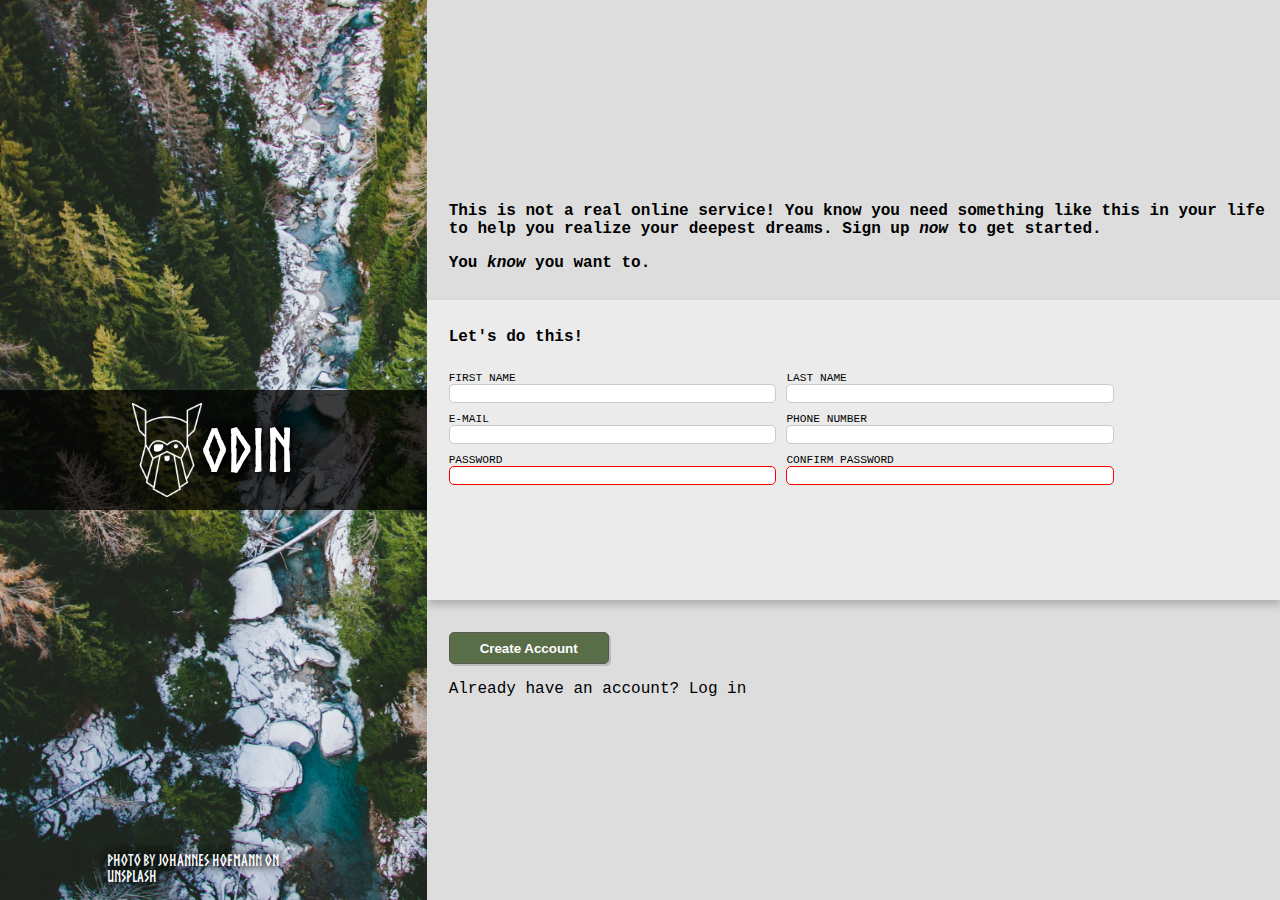
<file: index.html>
<!DOCTYPE html>

<html>

    <head>
        <meta charset="utf-8">
        <meta http-equiv="X-UA-Compatible" content="IE=edge">
        <title></title>
        <meta name="description" content="">
        <meta name="viewport" content="width=device-width, initial-scale=1">
        <link rel="stylesheet" href="style.css">
        
        
    </head>

    <body>
        <div class="container">
            <div class="logo">
                <div class="logo-container"><img src="odin-lined.png"><p>ODIN</p></div>
                <p>Photo by <a href="https://unsplash.com/@quicksand?utm_content=creditCopyText&utm_medium=referral&utm_source=unsplash">Johannes Hofmann</a> on <a href="https://unsplash.com/photos/aerial-photography-of-body-of-water-between-pine-trees-h9DGSxPXTIk?utm_content=creditCopyText&utm_medium=referral&utm_source=unsplash">Unsplash</a></p>
            </div>
            <div class="content">
                <div class="content-top left">
                    <p><b>This is not a real online service! You know you need something like this in your life to help you realize your deepest dreams. Sign up <i>now</i> to get started.</b></p>
                    <p><b>You <i>know</i> you want to.</b></p>
                </div>
                <div class="content-form">
                    <form action="#">
                        <div class="form left">
                            <p class="title">Let's do this!</p>
                            <div class="form-input">
                                <label for="first-name">FIRST NAME</label>
                                <input type="field" id="first-name" name="name" required>
                            </div>
                            <div class="form-input">
                                <label for="last-name">LAST NAME</label>
                                <input type="field" id="last-name" name="last name" required>
                            </div>
                            <div class="form-input">
                                <label for="email">E-MAIL</label>
                                <input type="email" id="email" name="e-mail" required>
                            </div>
                            <div class="form-input">
                                <label for="phone">PHONE NUMBER</label>
                                <input type="tel" id="phone" name="phone" pattern="[0-9]{3}-[0-9]{3}-[0-9]{4}">
                            </div>
                            <div class="form-input">    
                                <label for="password">PASSWORD</label>
                                <input type="password" id="password" name="password" required>
                            </div>
                            <div class="form-input">
                                <label for="conf-password">CONFIRM PASSWORD</label>
                                <input type="password" id="conf-password" name="password" required>
                            </div>
                        </div>
                    </form>
                </div>
                <div class="content-bottom left">
                    <button type="submit" form="form"><b>Create Account</b></button>
                    <p>Already have an account? <a href="#">Log in</a></p>
                </div>
            </div>
          </div>
        <script src="" async defer></script>
    </body>

</html>
</file>
<file: style.css>
@font-face {
    font-family: Norse-Bold;
    src: url(Norse-Bold.otf);
}
a {
    text-decoration: none;
    color: inherit;
}
a:hover {
    text-decoration: underline;
    color:black;
}
body {
    margin: 0;
    padding: 0;
    width: 100%;
    height: 100%;
}
.container {
    display: grid;
    grid-template-columns: 1fr 2fr;
    grid-template-rows: 1fr;
    gap: 0px 0px;
    height: 100vh;
    width: auto;
    grid-template-areas:
    "logo content";
  } 
.logo {
    grid-area: logo;
    font-family: Norse-Bold;
    position:relative;

    background-image: url("background.jpg");
    background-repeat: no-repeat;
    background-size:cover;
    justify-content: center;
}
.logo-container {
    background-color:rgb(0 0 0 / 75%);
    position: absolute;
    justify-content: center;
    top: 50%;
    transform: translateY(-50%);
    width: 100%;
    height: 120px;
    align-items: center;
    color: white;
    display:flex;
    text-shadow: 0 0 10px rgb(0, 0, 0), 0 0 10px #000000;
}  
.logo-container > img {
    width: 70px;
}
.logo-container > p {
    font-size: 60px;
}
.logo > p {
    position: absolute;
    font-size:1em;
    bottom: 0;
    left: 50%;
    transform: translateX(-50%);
    color: white;
    text-shadow: 0 0 10px rgb(0, 0, 0), 0 0 10px #000000;
}
.left {
    padding: 12px;
    margin-left: 10px;
    gap: 10px;
}
.content {
    font-family:'Courier New', Courier, monospace;
    display: grid; 
    grid-template-columns: 1fr; 
    grid-template-rows: 1fr 1fr 1fr; 
    gap: 0px 0px; 
    grid-template-areas: 
      "content-top"
      "content-form"
      "content-bottom"; 
    grid-area: content; 
    background-color: rgb(221, 221, 221);
    
  }
  .content-top {
    grid-area: content-top;
    margin-top: auto;
}
  .content-form {
    grid-area: content-form;
    background-color: rgb(235, 235, 235);
    box-shadow: 1px 5px 8px rgb(173, 173, 173);
}
  .content-bottom {
    grid-area: content-bottom;
    margin-top: 20px;
    ;
}
.form {
    display: flex;
    flex-flow: row wrap;
    
}
.title {
    width: 100%;
    font-size: 1em;
    font-weight: 600;
}
.form-input {
    display: flex;
    flex-flow: column wrap;
    width: 40%;
    font-size: 0.7rem;

}
input {
    border: solid #cacacc 10px;
    border-width: 1px;
    border-radius: 5px;
    box-shadow: none;
}

input[type=password]:invalid {
    border: solid red 1px;
}

input:focus {
    border: solid rgb(37, 37, 133) 1px;
    box-shadow: 5px 5px #bbbbbb;
}
button {
    width: 10rem;
    height: 2rem;
    color: white;
    background-color: #596D48;
    border: solid rgb(87, 87, 87) 1px;
    border-radius: 5px;
    box-shadow: 2px 2px #bbbbbb;
}
button:active {
    background-color: #2a3024;
    box-shadow: 3px 3px #acacac;
}
</file>
